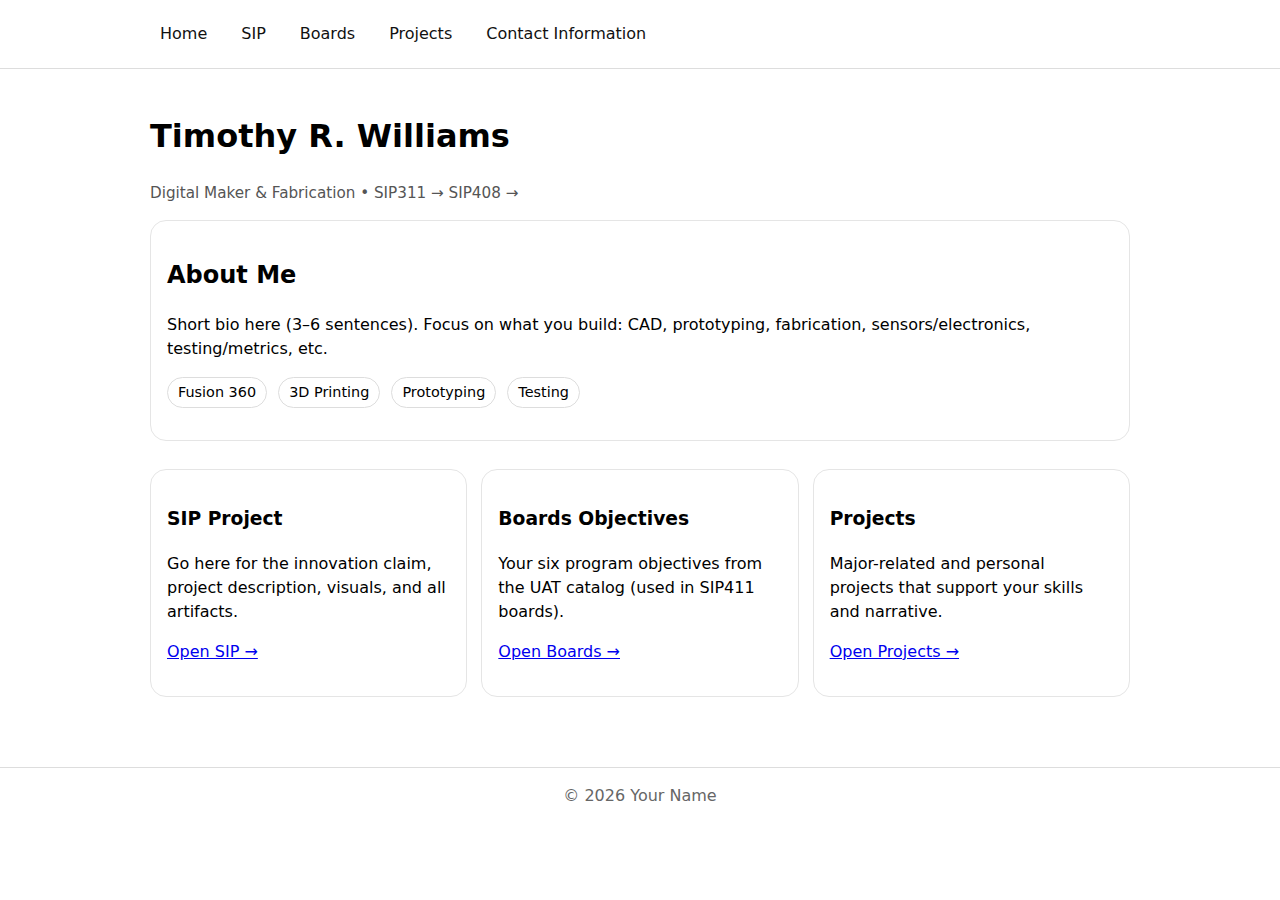
<file: index.html>
<!doctype html>
<html lang="en">
<head>
  <meta charset="utf-8" />
  <meta name="viewport" content="width=device-width, initial-scale=1" />
  <title>Timothy R. Williams | SIP & Portfolio</title>
  <link rel="stylesheet" href="assets/css/style.css" />
</head>
<body>
<header>
  <nav>
    <a href="index.html">Home</a>
    <a href="sip.html">SIP</a>
    <a href="boards.html">Boards</a>
    <a href="projects.html">Projects</a>
    <a href="contact.html">Contact Information</a>
  </nav>
</header>

<main>
  <h1>Timothy R. Williams</h1>
  <p class="small">Digital Maker & Fabrication • SIP311 → SIP408 →
  </p>

  <div class="card">
    <h2>About Me</h2>
    <p>
      Short bio here (3–6 sentences). Focus on what you build: CAD, prototyping, fabrication,
      sensors/electronics, testing/metrics, etc.
    </p>
    <p>
      <span class="tag">Fusion 360</span>
      <span class="tag">3D Printing</span>
      <span class="tag">Prototyping</span>
      <span class="tag">Testing</span>
    </p>
  </div>

  <div class="grid">
    <div class="card">
      <h3>SIP Project</h3>
      <p>Go here for the innovation claim, project description, visuals, and all artifacts.</p>
      <p><a href="sip.html">Open SIP →</a></p>
    </div>
    <div class="card">
      <h3>Boards Objectives</h3>
      <p>Your six program objectives from the UAT catalog (used in SIP411 boards).</p>
      <p><a href="boards.html">Open Boards →</a></p>
    </div>
    <div class="card">
      <h3>Projects</h3>
      <p>Major-related and personal projects that support your skills and narrative.</p>
      <p><a href="projects.html">Open Projects →</a></p>
    </div>
  </div>
</main>

<footer>© <span id="y"></span> Your Name</footer>
<script>document.getElementById("y").textContent = new Date().getFullYear();</script>
</body>
</html>
</file>
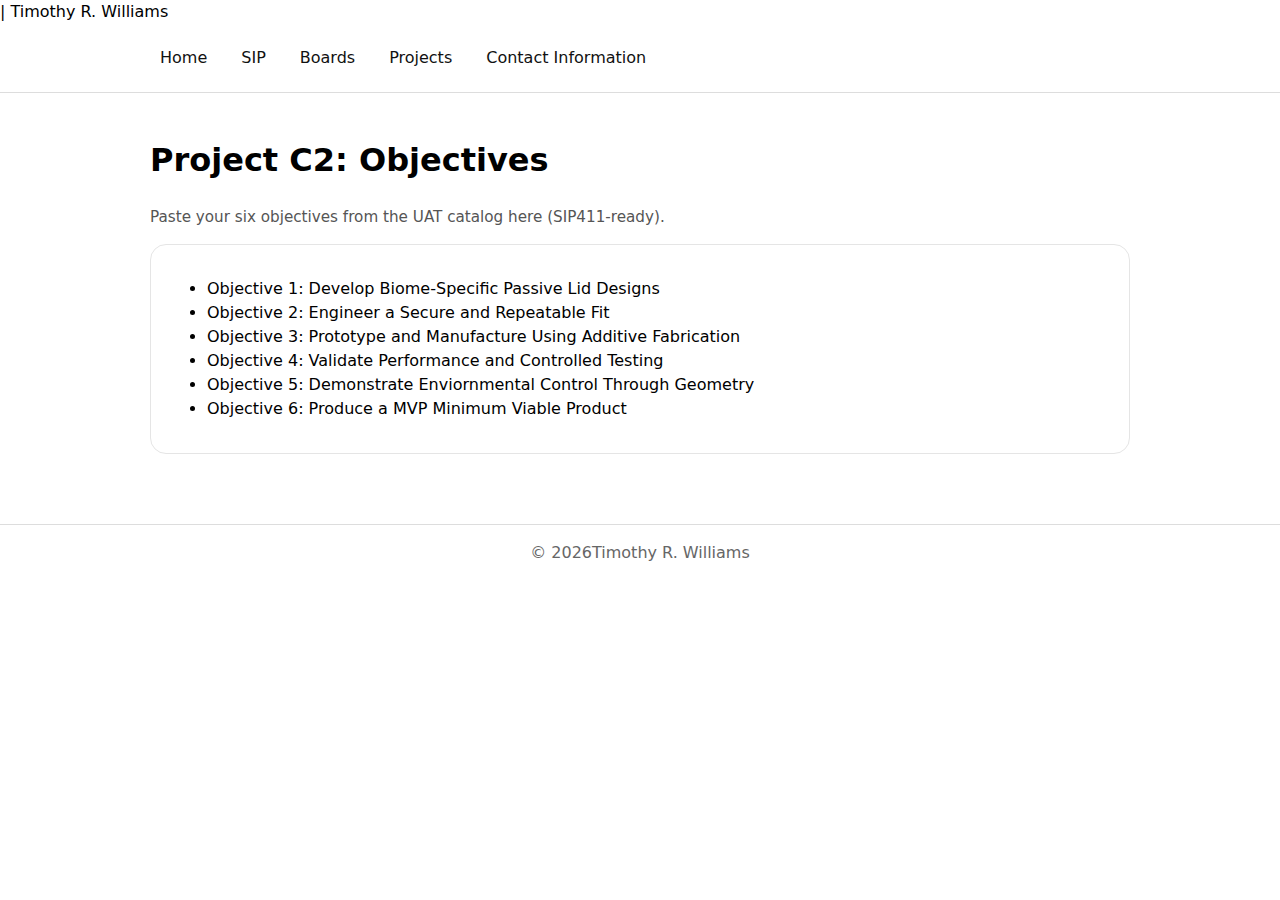
<file: boards.html>
<!doctype html>
<html lang="en">
<head>
  <meta charset="utf-8" />
  <meta name="viewport" content="width=device-width, initial-scale=1" />
  <title>SIP & Portfolio </title> | Timothy R. Williams</title>
  <link rel="stylesheet" href="assets/css/style.css" />
</head>
<body>
<header>
  <nav>
    <a href="index.html">Home</a>
    <a href="sip.html">SIP</a>
    <a href="boards.html">Boards</a>
    <a href="projects.html">Projects</a>
    <a href="contact.html">Contact Information</a>
  </nav>
</header>

<main>
  <h1>Project C2: Objectives</h1>
  <p class="small">Paste your six objectives from the UAT catalog here (SIP411-ready).</p>

  <div class="card">
    <ul>
      <li>Objective 1: Develop Biome-Specific Passive Lid Designs</li>
      <li>Objective 2: Engineer a Secure and Repeatable Fit</li>
      <li>Objective 3: Prototype and Manufacture Using Additive Fabrication</li>
      <li>Objective 4: Validate Performance and Controlled Testing</li>
      <li>Objective 5: Demonstrate Enviornmental Control Through Geometry</li>
      <li>Objective 6: Produce a MVP Minimum Viable Product</li>
    </ul>
  </div>

</main>

<footer>© <span id="y"></span>Timothy R. Williams</footer>
<script>document.getElementById("y").textContent = new Date().getFullYear();</script>
</body>
</html>
</file>
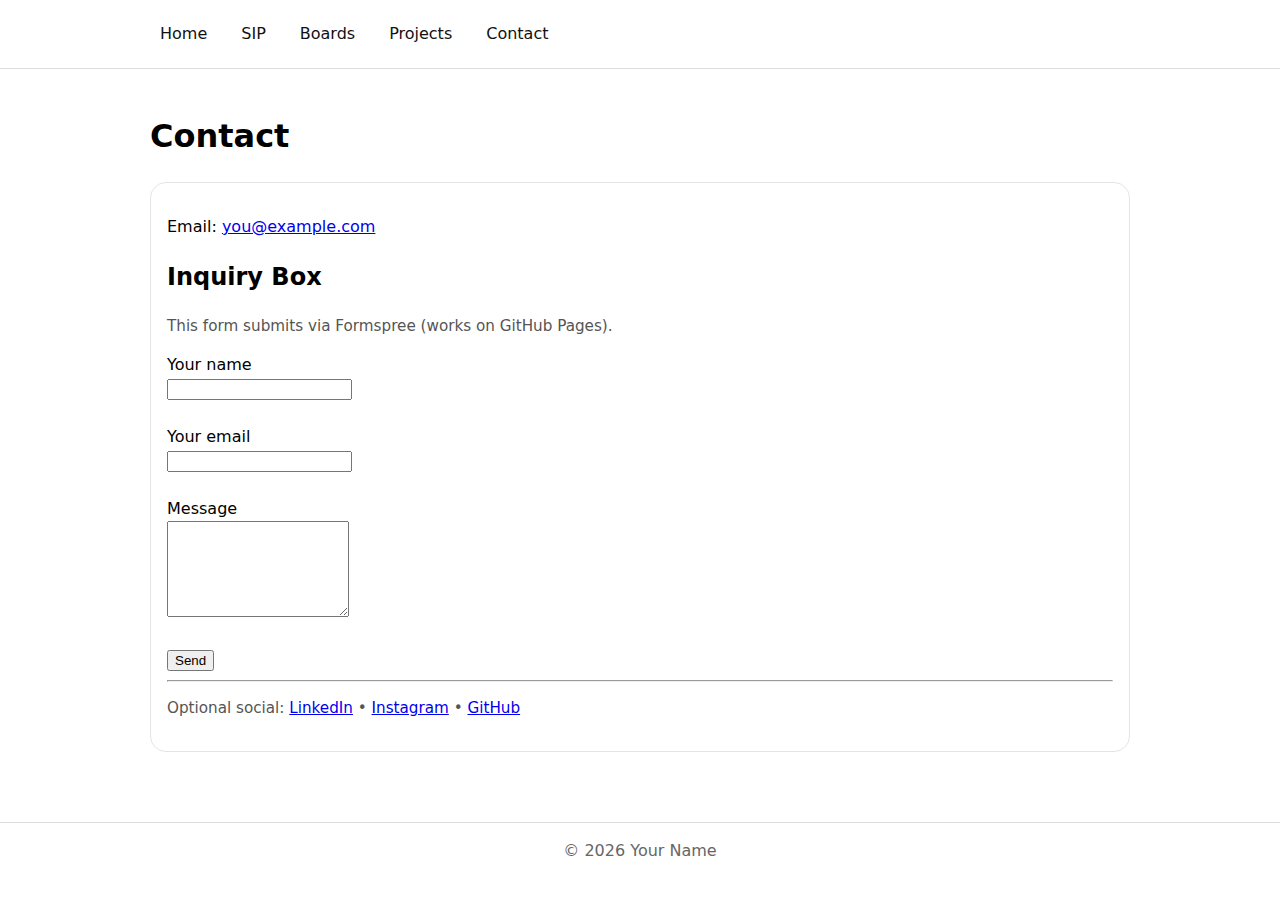
<file: contact.html>
<!doctype html>
<html lang="en">
<head>
  <meta charset="utf-8" />
  <meta name="viewport" content="width=device-width, initial-scale=1" />
  <title>Contact | Your Name</title>
  <link rel="stylesheet" href="assets/css/style.css" />
</head>
<body>
<header>
  <nav>
    <a href="index.html">Home</a>
    <a href="sip.html">SIP</a>
    <a href="boards.html">Boards</a>
    <a href="projects.html">Projects</a>
    <a href="contact.html">Contact</a>
  </nav>
</header>

<main>
  <h1>Contact</h1>
  <div class="card">
    <p>Email: <a href="mailto:you@example.com">you@example.com</a></p>

    <h2>Inquiry Box</h2>
    <p class="small">This form submits via Formspree (works on GitHub Pages).</p>

    <form action="https://formspree.io/f/YOUR_FORM_ID" method="POST">
      <label>Your name<br><input name="name" required></label><br><br>
      <label>Your email<br><input type="email" name="email" required></label><br><br>
      <label>Message<br><textarea name="message" rows="6" required></textarea></label><br><br>
      <button type="submit">Send</button>
    </form>

    <hr>
    <p class="small">
      Optional social:
      <a href="#">LinkedIn</a> • <a href="#">Instagram</a> • <a href="#">GitHub</a>
    </p>
  </div>
</main>

<footer>© <span id="y"></span> Your Name</footer>
<script>document.getElementById("y").textContent = new Date().getFullYear();</script>
</body>
</html>
</file>
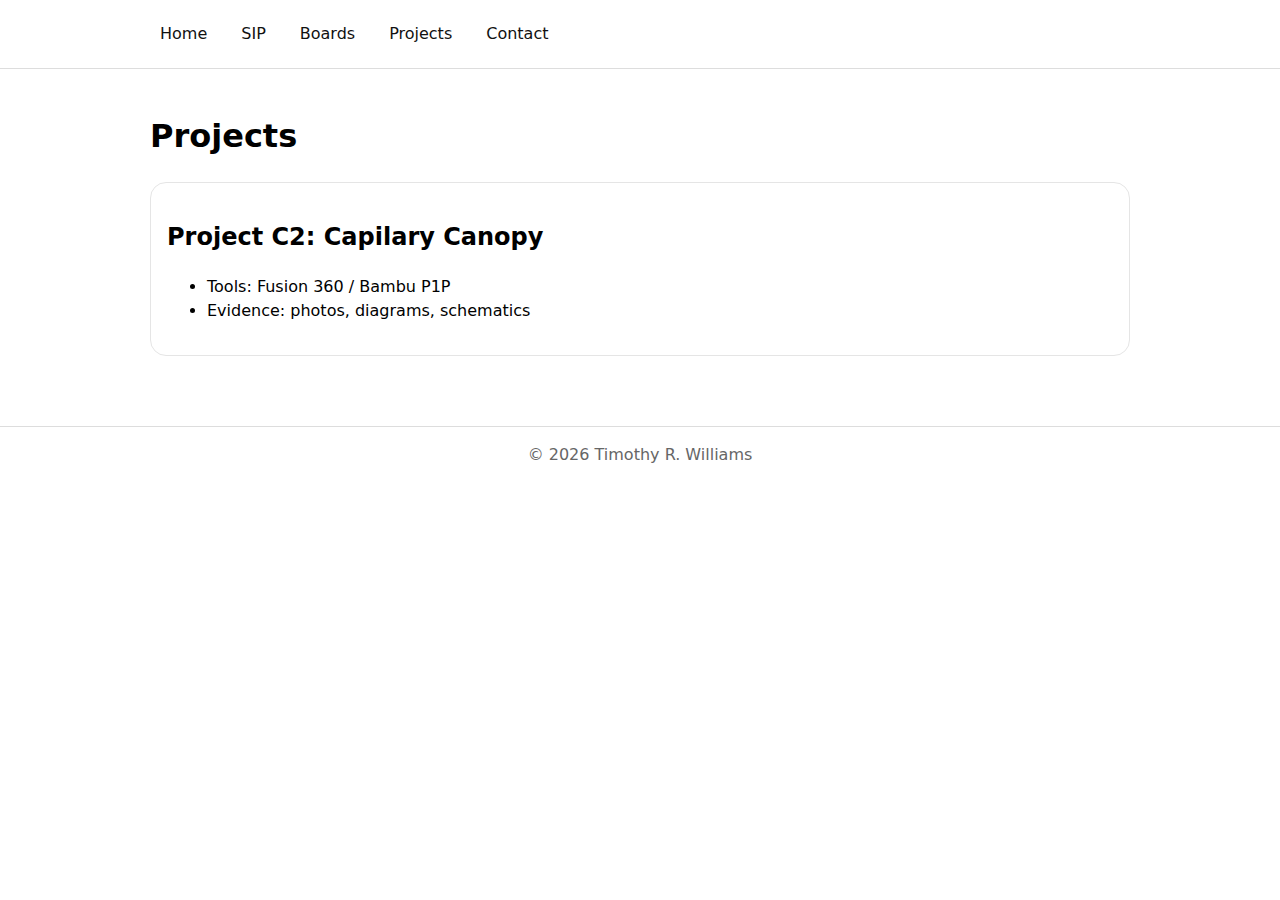
<file: projects.html>
<!doctype html>
<html lang="en">
<head>
  <meta charset="utf-8" />
  <meta name="viewport" content="width=device-width, initial-scale=1" />
  <title>Projects | Timothy R. Williams</title>
  <link rel="stylesheet" href="assets/css/style.css" />
</head>
<body>
<header>
  <nav>
    <a href="index.html">Home</a>
    <a href="sip.html">SIP</a>
    <a href="boards.html">Boards</a>
    <a href="projects.html">Projects</a>
    <a href="contact.html">Contact</a>
  </nav>
</header>

<main>
  <h1>Projects</h1>

  <div class="card">
    <h2>Project C2: Capilary Canopy</h2>
    <p> 
      <!-- Short description: --> 
    </p>
    <ul>
      <li>Tools: Fusion 360 / Bambu P1P</li>
      <li>Evidence: photos, diagrams, schematics</li>
    </ul>
  </div>
<!-- Will add later
  <div class="card">
    <h2>Next Projects</h2>
    <p>Repeat as needed.</p>
  </div>
  -->
</main>

<footer>© <span id="y"></span> Timothy R. Williams</footer>
<script>document.getElementById("y").textContent = new Date().getFullYear();</script>
</body>
</html>
</file>
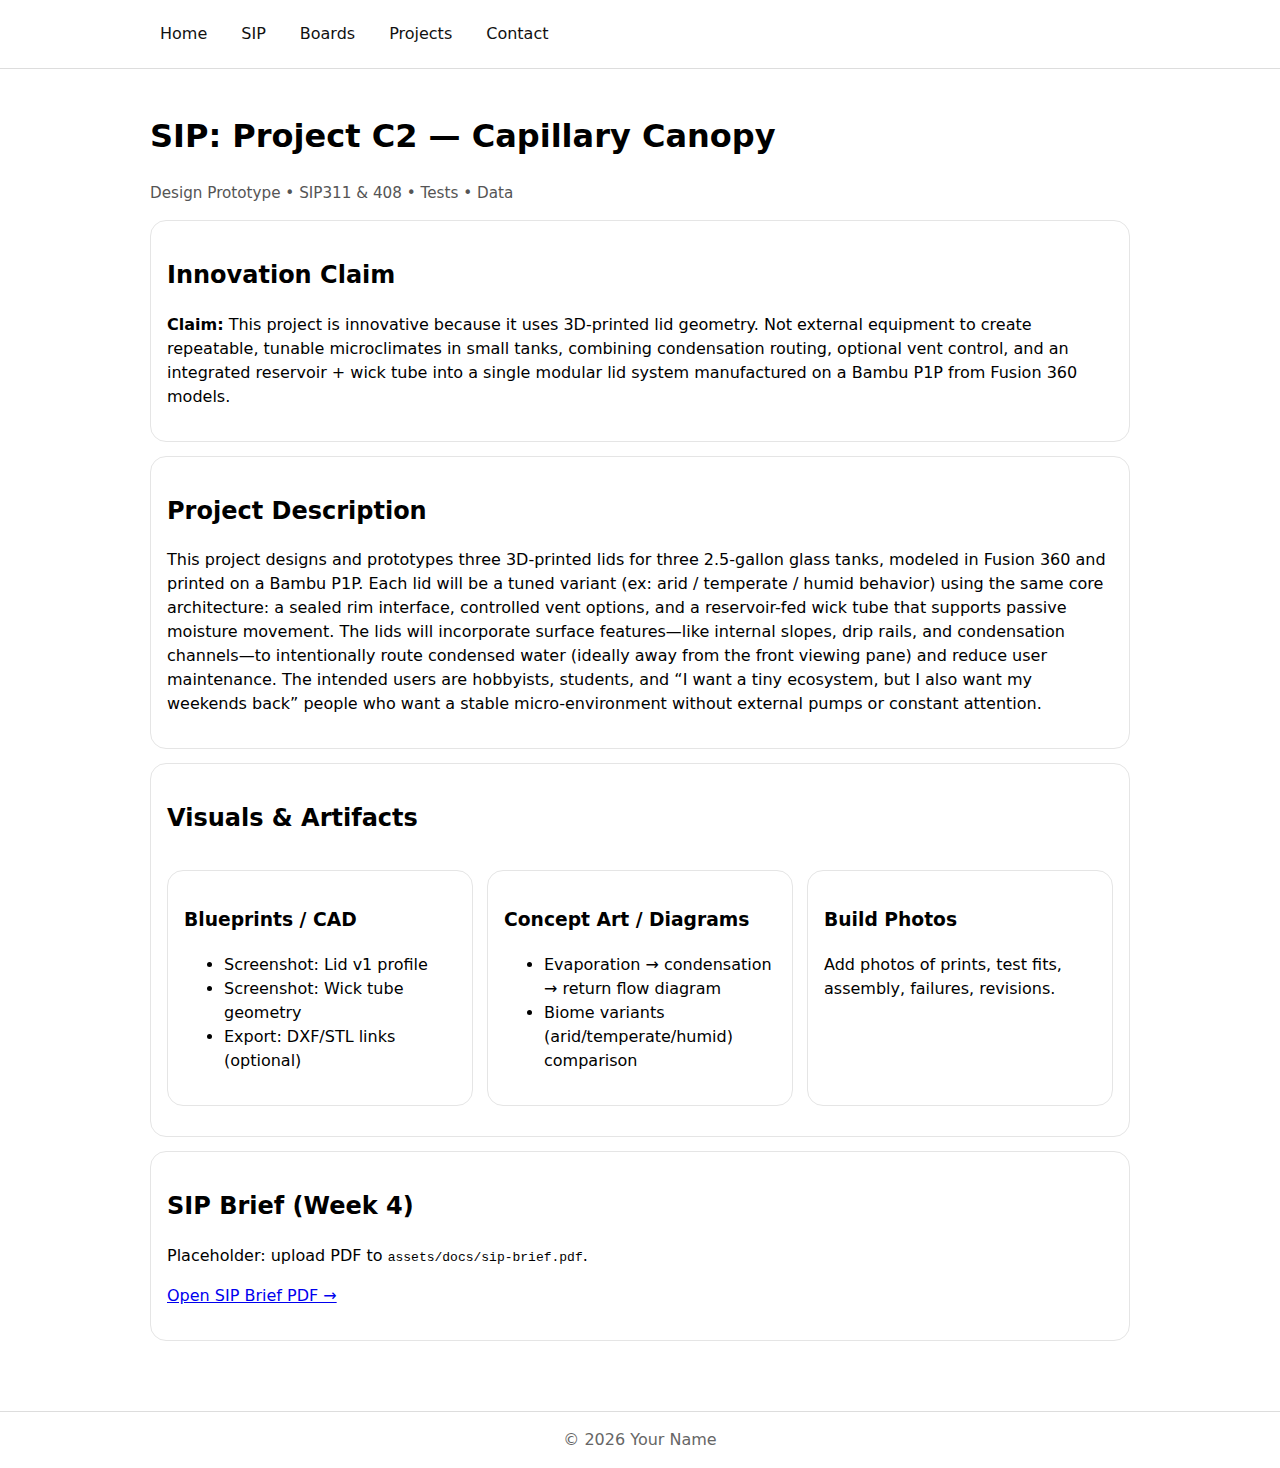
<file: sip.html>
<!doctype html>
<html lang="en">
<head>
  <meta charset="utf-8" />
  <meta name="viewport" content="width=device-width, initial-scale=1" />
  <title>SIP | Timothy R. Williams</title>
  <link rel="stylesheet" href="assets/css/style.css" />
</head>
<body>
<header>
  <nav>
    <a href="index.html">Home</a>
    <a href="sip.html">SIP</a>
    <a href="boards.html">Boards</a>
    <a href="projects.html">Projects</a>
    <a href="contact.html">Contact</a>
  </nav>
</header>

<main>
  <h1>SIP: Project C2 — Capillary Canopy</h1>
  <p class="small">Design Prototype • SIP311 & 408 • Tests • Data </p>

  <div class="card">
    <h2>Innovation Claim</h2>
    <p>
    <strong>Claim:</strong> 
    This project is innovative because it uses 3D-printed lid geometry. Not external equipment to create repeatable, tunable microclimates in small tanks, combining condensation routing, optional vent control, and an integrated reservoir + wick tube into a single modular lid system manufactured on a Bambu P1P from Fusion 360 models.
    </p>
  </div>

  <div class="card">
    <h2>Project Description</h2>
    <p>This project designs and prototypes three 3D-printed lids for three 2.5-gallon glass tanks, modeled in Fusion 360 and printed on a Bambu P1P. Each lid will be a tuned variant (ex: arid / temperate / humid behavior) using the same core architecture: a sealed rim interface, controlled vent options, and a reservoir-fed wick tube that supports passive moisture movement. The lids will incorporate surface features—like internal slopes, drip rails, and condensation channels—to intentionally route condensed water (ideally away from the front viewing pane) and reduce user maintenance. The intended users are hobbyists, students, and “I want a tiny ecosystem, but I also want my weekends back” people who want a stable micro-environment without external pumps or constant attention.
    </p>
  </div>

  <div class="card">
    <h2>Visuals & Artifacts</h2>
    <div class="grid">
      <div class="card">
        <h3>Blueprints / CAD</h3>
        <ul>
          <li>Screenshot: Lid v1 profile</li>
          <li>Screenshot: Wick tube geometry</li>
          <li>Export: DXF/STL links (optional)</li>
        </ul>
      </div>
      <div class="card">
        <h3>Concept Art / Diagrams</h3>
        <ul>
          <li>Evaporation → condensation → return flow diagram</li>
          <li>Biome variants (arid/temperate/humid) comparison</li>
        </ul>
      </div>
      <div class="card">
        <h3>Build Photos</h3>
        <p>Add photos of prints, test fits, assembly, failures, revisions.</p>
      </div>
    </div>
  </div>

  <div class="card">
    <h2>SIP Brief (Week 4)</h2>
    <p>Placeholder: upload PDF to <code>assets/docs/sip-brief.pdf</code>.</p>
    <p><a href="assets/docs/sip-brief.pdf" target="_blank" rel="noreferrer">Open SIP Brief PDF →</a></p>

    <!-- Optional embed (works for many browsers) -->
    <!--
    <iframe src="assets/docs/sip-brief.pdf" style="width:100%; height:600px; border:1px solid #eee; border-radius:14px;"></iframe>
    -->
  </div>
<!--
  <div class="card">
    <h2>Links (Optional)</h2>
    <ul>
      <li><a href="#">Prototype video (YouTube/Drive)</a></li>
      <li><a href="#">Testing notes / metrics sheet</a></li>
    </ul>
  </div>
  -->
</main>

<footer>© <span id="y"></span> Your Name</footer>
<script>document.getElementById("y").textContent = new Date().getFullYear();</script>
</body>
</html>
</file>
<file: assets/css/style.css>
:root { 
  --max: 980px; 
}
body { 
  font-family: system-ui, Arial, sans-serif; margin: 0; line-height: 1.5; 
}
header { 
  border-bottom: 1px solid #ddd; 
}
nav { 
  max-width: var(--max); margin: 0 auto; padding: 14px 16px; display: flex; gap: 14px; flex-wrap: wrap; 
}
nav a { 
  text-decoration: none; padding: 8px 10px; border-radius: 10px; color: #111; 
}
nav a:hover { 
  background: #f2f2f2; 
}
main { 
  max-width: var(--max); 
  margin: 0 auto; 
  padding: 22px 16px 56px; 
}
.card { 
  border: 1px solid #e5e5e5; 
  border-radius: 16px; 
  padding: 16px; 
  margin: 14px 0; 
}
.grid { 
  display: grid; 
  grid-template-columns: repeat(auto-fit, minmax(240px, 1fr)); 
  gap: 14px;
}
.tag { 
  display:inline-block; 
  padding: 4px 10px; 
  border: 1px solid #ddd; 
  border-radius: 999px; 
  margin-right: 6px; 
  font-size: 0.9rem; 
}
footer { 
  border-top: 
  1px solid #ddd; 
  padding: 16px; 
  text-align: 
  center; 
  color: #666; 
}
img { 
  max-width: 100%; 
  height: auto; 
  border-radius: 14px; 
  border: 
  1px solid #eee; 
}
.small { 
  color: #555; 
  font-size: 
  0.95rem; 
}
.btn {
  display: inline-block;
  padding: 10px 16px;
  background: #2c3e50;
  color: white;
  text-decoration: none;
  border-radius: 6px;
}
</file>
